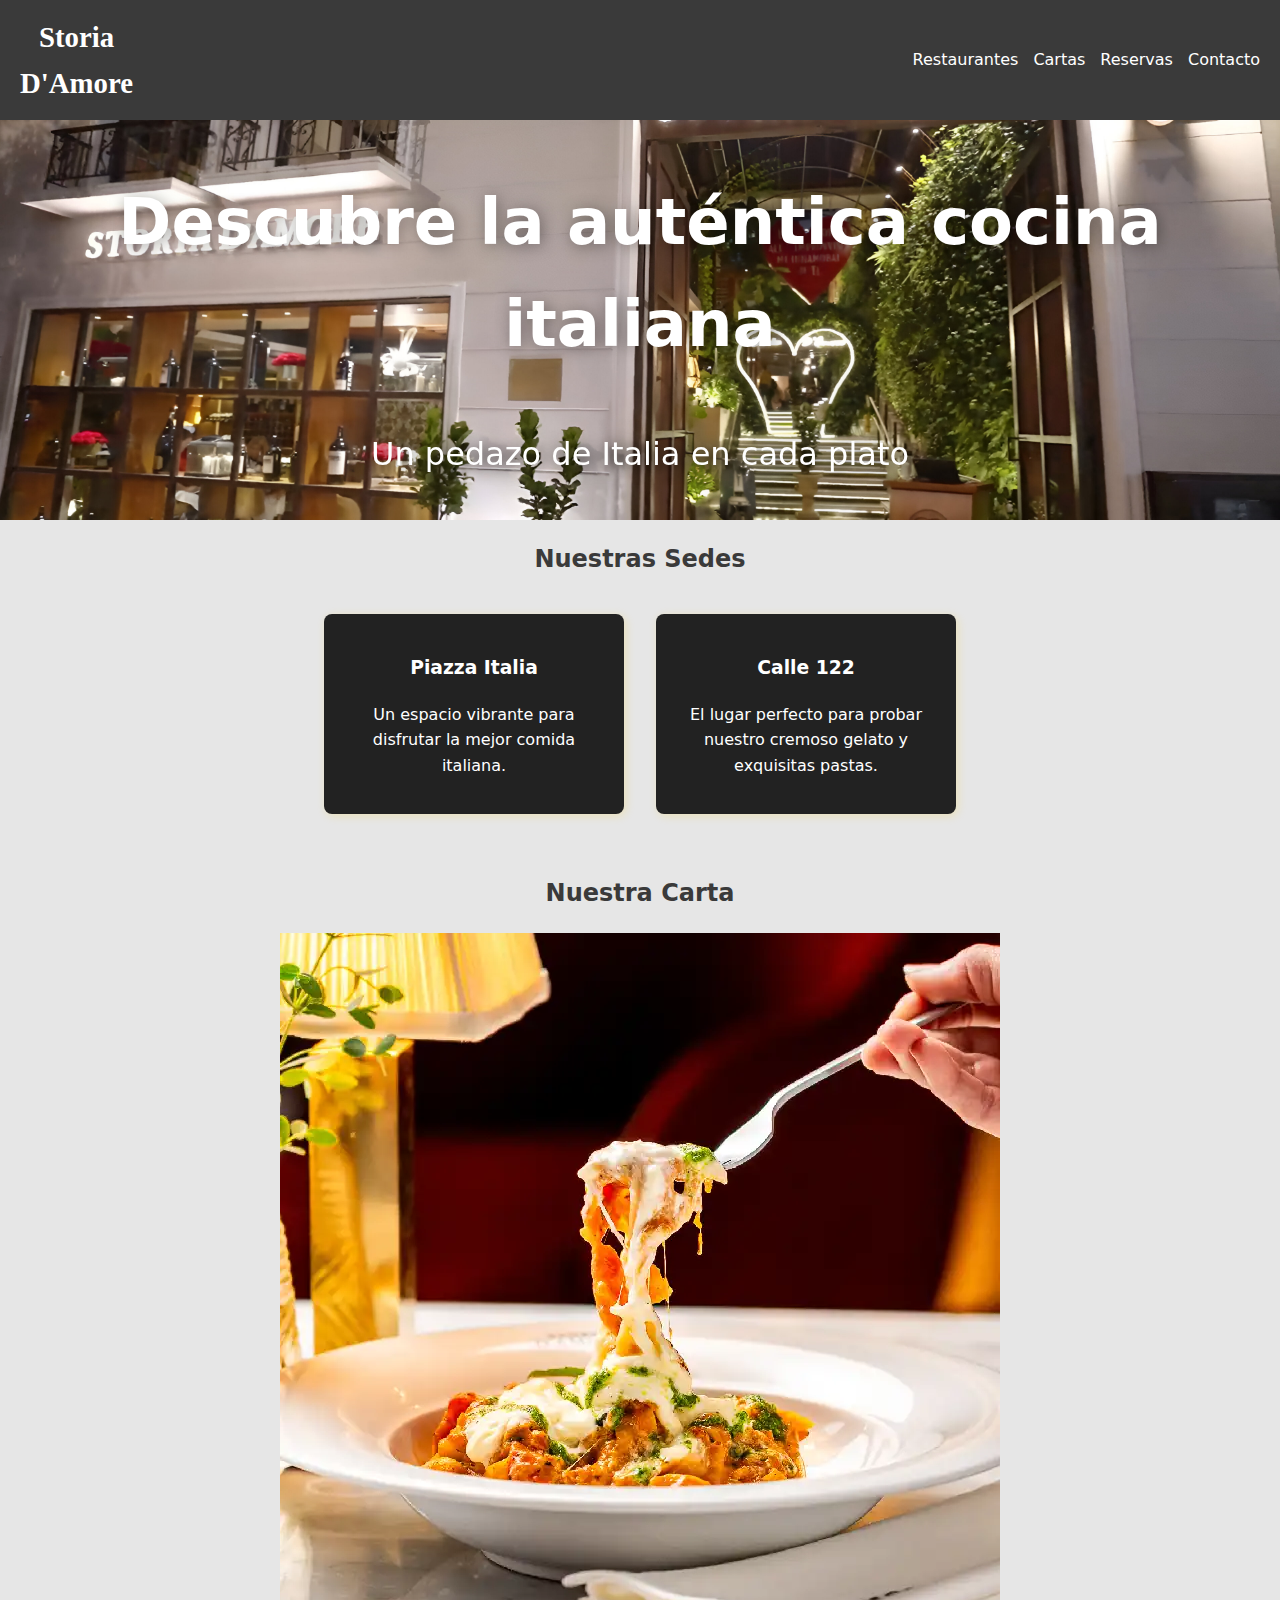
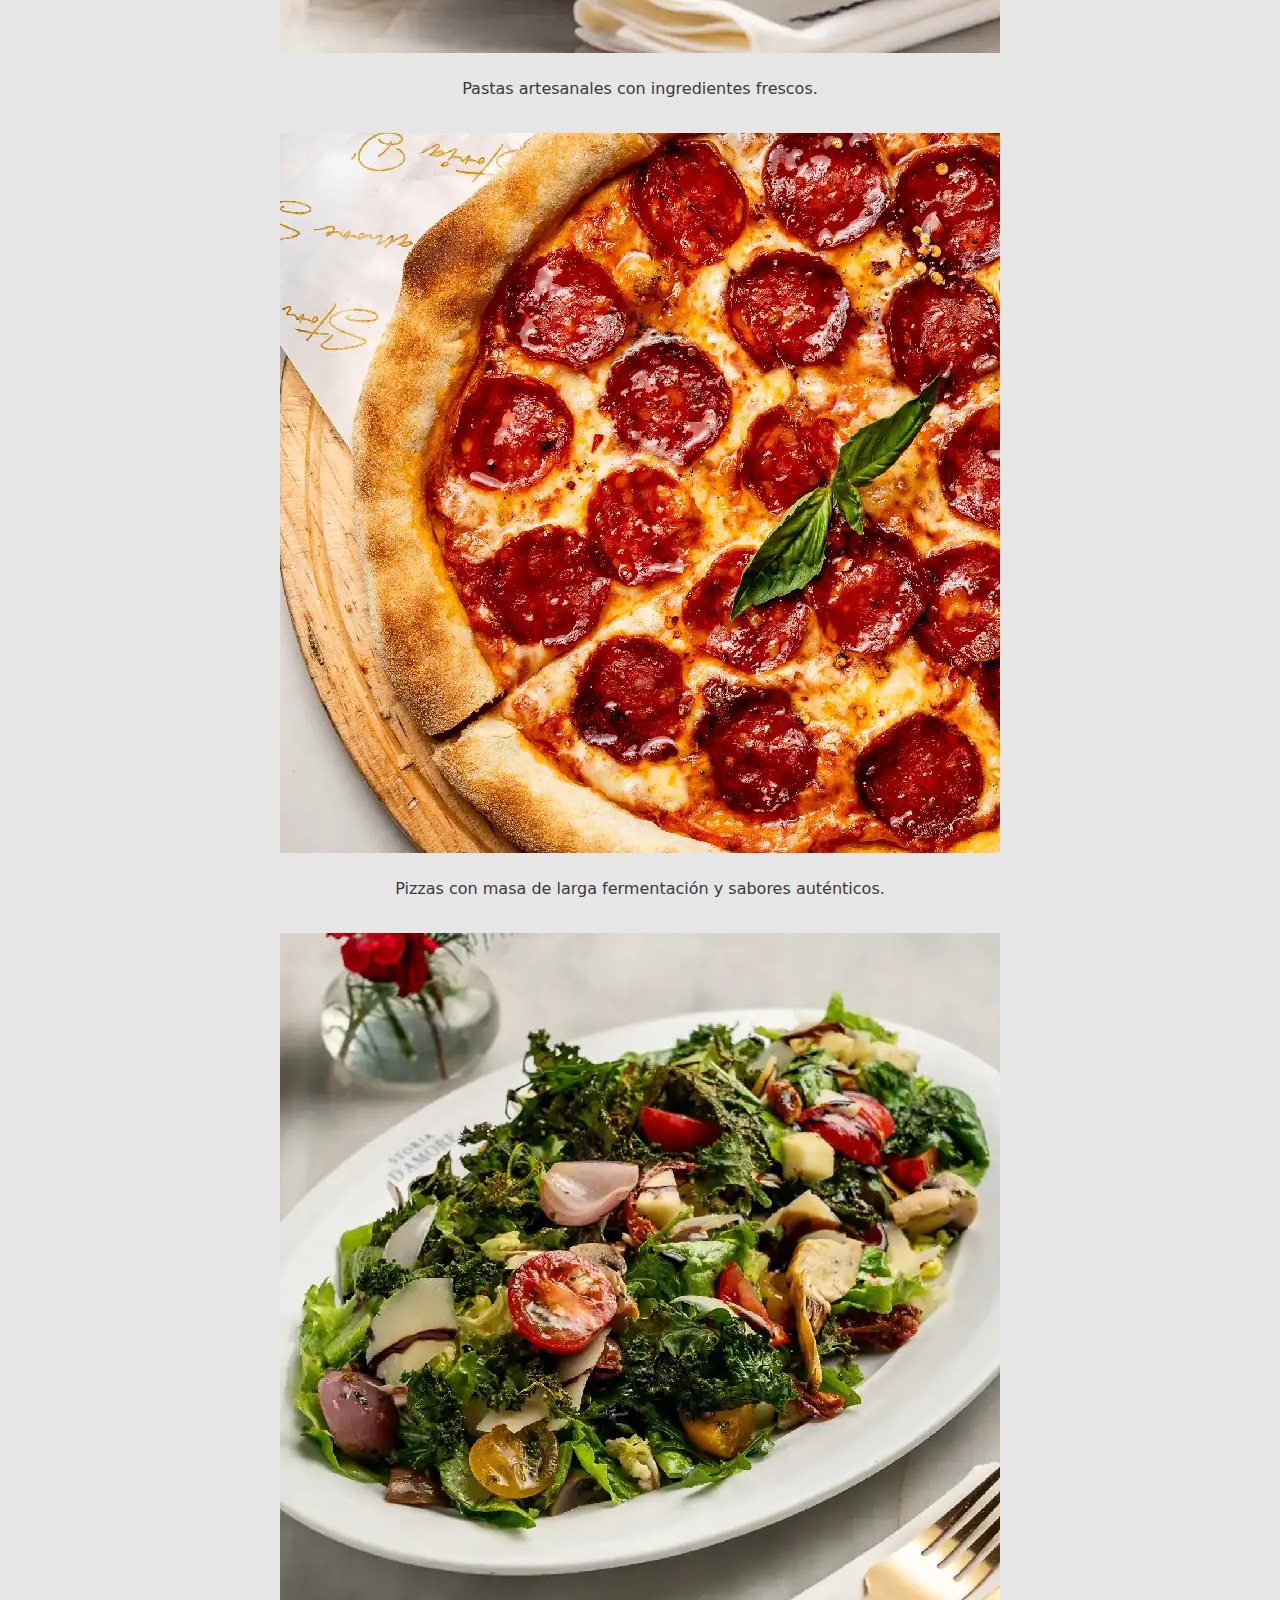
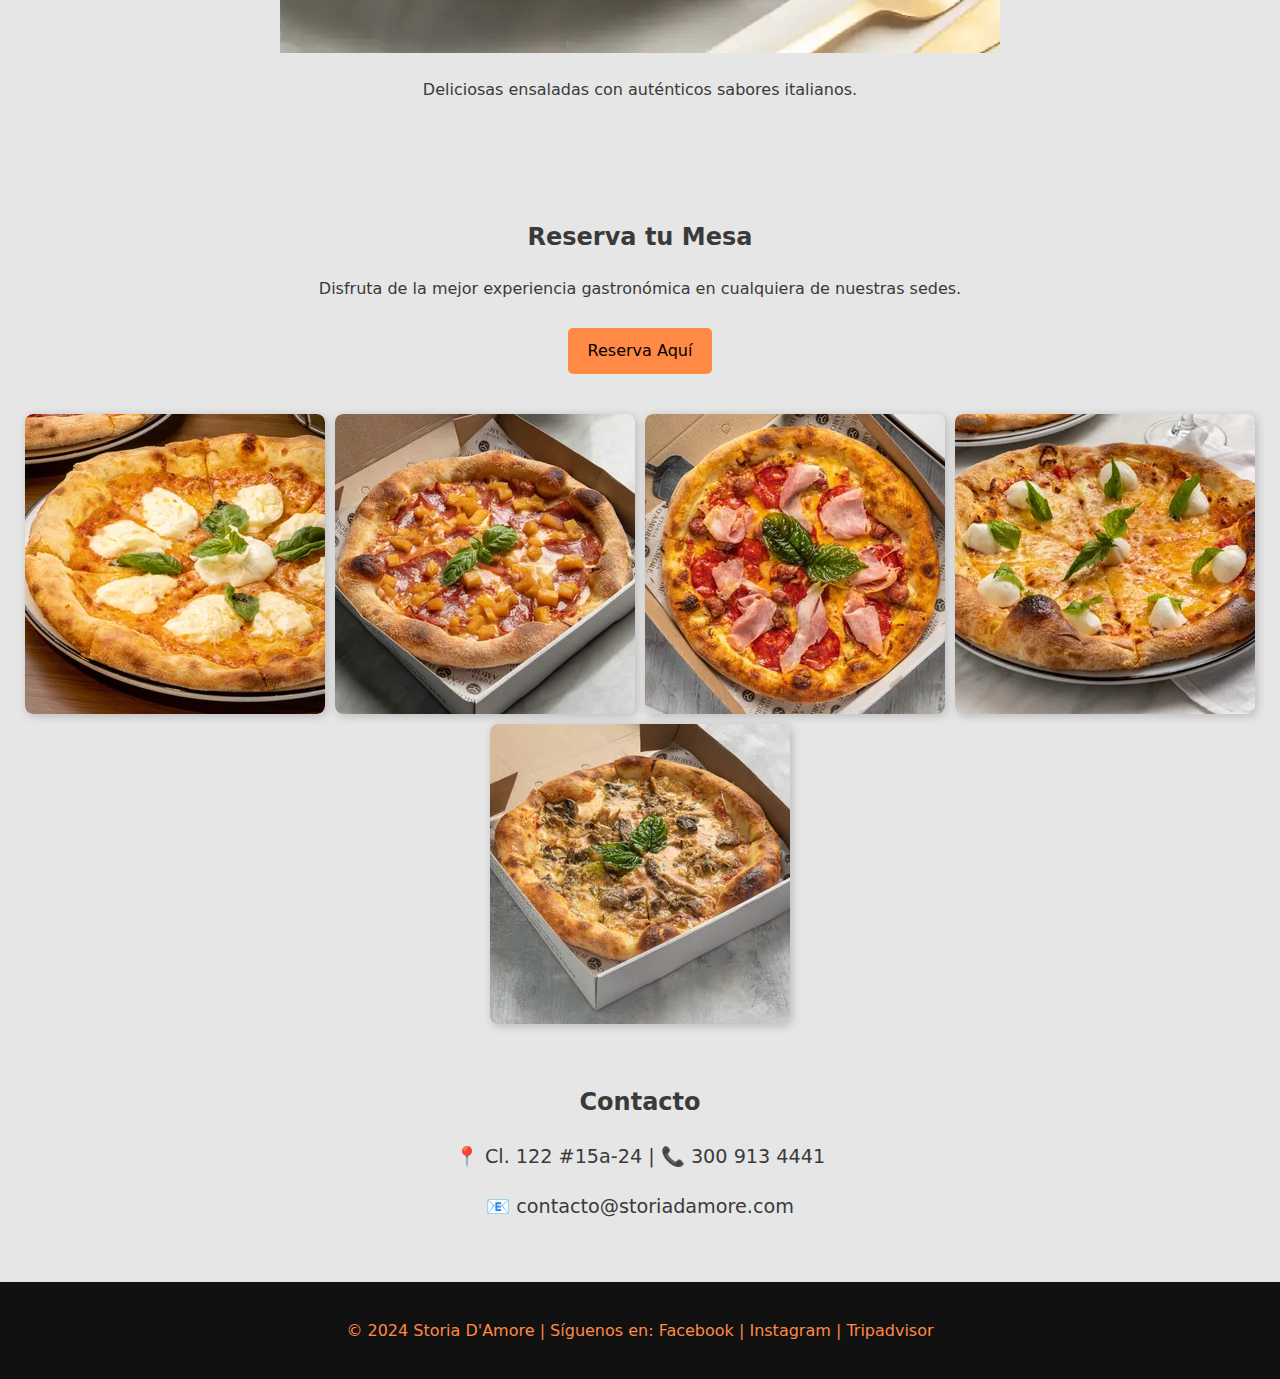
<file: aureo/index.html>
<!DOCTYPE html>
<html lang="es">
<head>
    <meta charset="UTF-8">
    <meta name="viewport" content="width=device-width, initial-scale=1.0">
    <title>Storia D'Amore - Auténtica Cocina Italiana</title>
    <link rel="stylesheet" href="css/normalize.css">
    <link rel="stylesheet" href="css/styles.css">
</head>
<body>

    <!-- Encabezado -->
    <header>
        <div class="logo">Storia <br>D'Amore</div>
        <nav>
            <a href="#restaurantes">Restaurantes</a>
            <a href="#cartas">Cartas</a>
            <a href="#reservas">Reservas</a>
            <a href="#contacto">Contacto</a>
        </nav>
    </header>

    <!-- Hero Section -->
    <section class="hero">
        <h1>Descubre la auténtica cocina italiana</h1>
        <p>Un pedazo de Italia en cada plato</p>
    </section>

    <!-- Restaurantes -->
    <section class="sedes">
        <h2>Nuestras Sedes</h2>
        <div class="sedes_location">
            <div class="location">
                <h3>Piazza Italia</h3>
                <p>Un espacio vibrante para disfrutar la mejor comida italiana.</p>
            </div>
            <div class="location">
                <h3>Calle 122</h3>
                <p>El lugar perfecto para probar nuestro cremoso gelato y exquisitas pastas.</p>
            </div>
        </div>
    </section>

    <!-- Carta -->
    <section id="cartas" class="section">
        <h2>Nuestra Carta</h2>
        <div class="menu-list">
            <div class="menu_item">
                <img src="img/pastas.webp" alt="Pasta">
                <p>Pastas artesanales con ingredientes frescos.</p>
            </div>
            <div class="menu_item">
                <img src="img/pizzas.webp" alt="Pizza">
                <p>Pizzas con masa de larga fermentación y sabores auténticos.</p>
            </div>
            <div class="menu_item">
                <img src="img/ensaladas.webp" alt="Gelato">
                <p>Deliciosas ensaladas con auténticos sabores italianos.</p>
            </div>
        </div>
    </section>

    <!-- Reservas -->
    <section id="reservas" class="section">
        <h2>Reserva tu Mesa</h2>
        <p>Disfruta de la mejor experiencia gastronómica en cualquiera de nuestras sedes.</p>
        <a href="#" class="btn">Reserva Aquí</a>
    </section>
    <section class="gallery">
        <div class="gallery-item"><img src="img/img-1.webp" alt="Imagen 1"></div>
        <div class="gallery-item"><img src="img/img-2.webp" alt="Imagen 2"></div>
        <div class="gallery-item"><img src="img/img-3.webp" alt="Imagen 3"></div>
        <div class="gallery-item"><img src="img/img-4.webp" alt="Imagen 4"></div>
        <div class="gallery-item"><img src="img/img-5.webp" alt="Imagen 5"></div>
    </section>

    <!-- Contacto -->
    <section id="contacto" class="section">
        <h2>Contacto</h2>
        <p>📍 Cl. 122 #15a-24 | 📞 300 913 4441</p>
        <p>📧 contacto@storiadamore.com</p>
    </section>

    <!-- Footer -->
    <footer>
        <p>© 2024 Storia D'Amore | Síguenos en: 
            <a href="#">Facebook</a> | 
            <a href="#">Instagram</a> | 
            <a href="#">Tripadvisor</a>
        </p>
    </footer>

</body>
</html>
</file>
<file: aureo/css/styles.css>
/* Estilos Generales */

html {
    box-sizing: border-box;
}

*,
*:before,
*:after {
    box-sizing: inherit;
}
/* Reset básico */


/* Estilos generales */
body {
    font-family: system-ui, -apple-system, BlinkMacSystemFont, 'Segoe UI', Roboto, Oxygen, Ubuntu, Cantarell, 'Open Sans', 'Helvetica Neue', sans-serif;
    background-color: #e6e6e6;
    color: #3a3a3a;
    line-height: 1.6;
    display: flex;
    flex-direction: column;
    align-items: center;
}

/* Encabezado */
header {
    
    background-color: #3a3a3a;
    color: #252525;
    width: 100%;
    height: 120px;
    padding: 15px 20px;
    display: flex;
    justify-content: space-between;
    align-items: center;
}

.logo {
    
    font-family:Cambria, Cochin, Georgia, Times, 'Times New Roman', serif;
    color: #fff;
    align-items: center;
    justify-content: center;
    font-size: 1.8rem;
    font-weight: bold;
    text-align: center;
}

nav {
    display: flex;
    gap: 15px;
}

nav a {
    color: #fff;
    text-decoration: none;
    font-size: 1rem;
    transition: color 0.3s;
}

nav a:hover {
    color: white;
}

/* Hero Section */
.hero {
    background: url("../img/entrada.webp") center/cover no-repeat;
    height: 00px;
    display: flex;
    flex-direction: column;
    align-items: center;
    justify-content: center;
    text-align: center;
    padding: 20px;
    width: 100%;
    color: #fff;
}

.hero h1 {
    font-size: 4rem;
    filter: drop-shadow(2px 2px 8px rgba(0, 0, 0, 0.377));
}

.hero p {
    font-size: 2rem;
    margin-top: 10px;
    filter: drop-shadow(2px 2px 8px rgba(0, 0, 0, 0.897));
}

/* Secciones */
.section {
    padding: 40px 20px;
    text-align: center;
    width: 100%;
    height: auto;
}
.sedes{
    display: flex;
    flex-direction: column;
    justify-content: center;
    align-items: center;
    width: auto;
    height: auto;
    gap: 1rem;
}
.sedes_location{
    display: flex;
    gap: 32px;
}

/* Restaurantes */

.location {
    justify-content: center;
    background: #222;
    color: #fff;
    padding: 20px;
    border-radius: 8px;
    width: 90%;
    max-width: 300px;
    box-shadow: 2px 2px 10px rgba(255, 204, 0, 0.2);
}

.location h3 {
    text-align: center;    
}

.location p{
    text-align: center;
}


/* Carta */
.menu-list {
    display: flex;
    flex-wrap: wrap;
    justify-content: center;
    gap: 15px;
}

.menu-item {
    background: #222;
    padding: 20px;
    border-radius: 8px;
    width: 90%;
    max-width: 300px;
    text-align: center;
    box-shadow: 2px 2px 10px rgba(255, 204, 0, 0.2);
    color: #fff;
}

.menu-item img {
    width: 100%;
    border-radius: 8px;
}

/* Reservas */
.btn {
    display: inline-block;
    padding: 10px 20px;
    background: #ff8945;
    color: black;
    text-decoration: none;
    border-radius: 5px;
    margin-top: 10px;
    transition: background 0.3s;
}

.btn:hover {
    background: white;
}

/* Galería */
.gallery {
    display: flex;
    flex-wrap: wrap;
    justify-content: center;
    gap: 10px;
}

/* Estilos de cada imagen */
.gallery-item {
    width: 100%;
    max-width: 300px;
    overflow: hidden;
    border-radius: 8px;
    box-shadow: 2px 2px 10px rgba(0, 0, 0, 0.2);
    transition: transform 0.3s;
}

.gallery-item img {
    width: 100%;
    display: block;
    border-radius: 8px;
}

/* Efecto hover */
.gallery-item:hover {
    transform: scale(1.05);
}

/* Contacto */
#contacto p {
    font-size: 1.2rem;
    margin-top: 10px;
}

/* Footer */
footer {
    background-color: #111;
    color: #ff8945;
    text-align: center;
    padding: 20px;
    width: 100%;
}

footer a {
    color: #ff8945;
    text-decoration: none;
}

footer a:hover {
    text-decoration: underline;
}

/* Responsive - Pantallas más grandes */
@media (min-width: 768px) {
    .hero {
        height: 400px;
    }

    .locations {
        flex-direction: row;
        justify-content: center;
    }

    .menu-list {
        flex-direction: row;
    }
}
</file>
